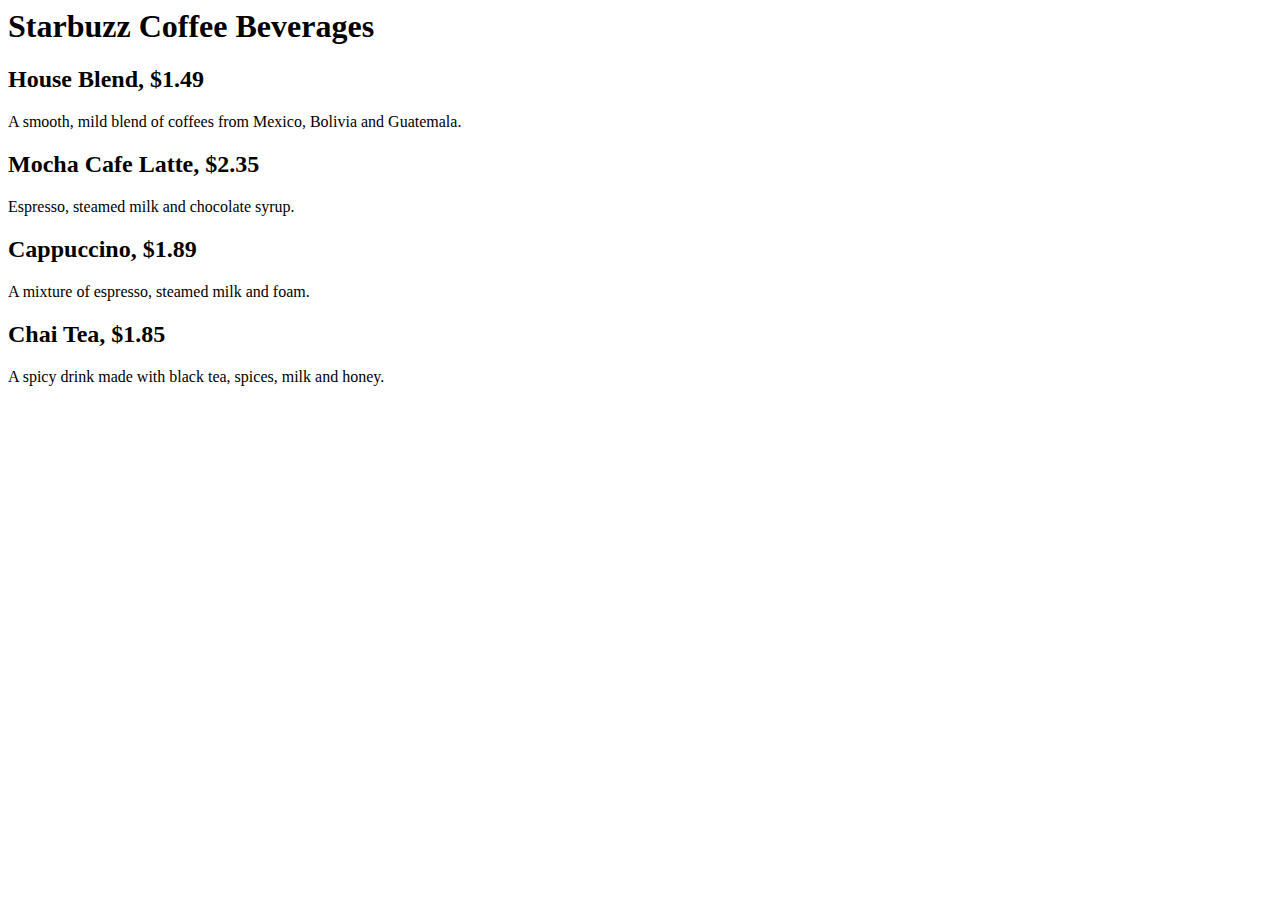
<file: Mahan soltani.html>
<html>
  <head>
<title>Starbuzz Coffee</title>
   </head>
<body>
           <h1>Starbuzz Coffee Beverages</h1>
            <h2>House Blend, $1.49</h2>
              <p>A smooth, mild blend of coffees from Mexico,
                                                            Bolivia and Guatemala.</p>
      <h2>Mocha Cafe Latte, $2.35</h2>
       <p>Espresso, steamed milk and chocolate syrup.</p>

          <h2>Cappuccino, $1.89</h2>
           <p>A mixture of espresso, steamed milk and foam.</p>

             <h2>Chai Tea, $1.85</h2>
              <p>A spicy drink made with black tea, spices,
                                              milk and honey.</p>
</body>
</html>
</file>
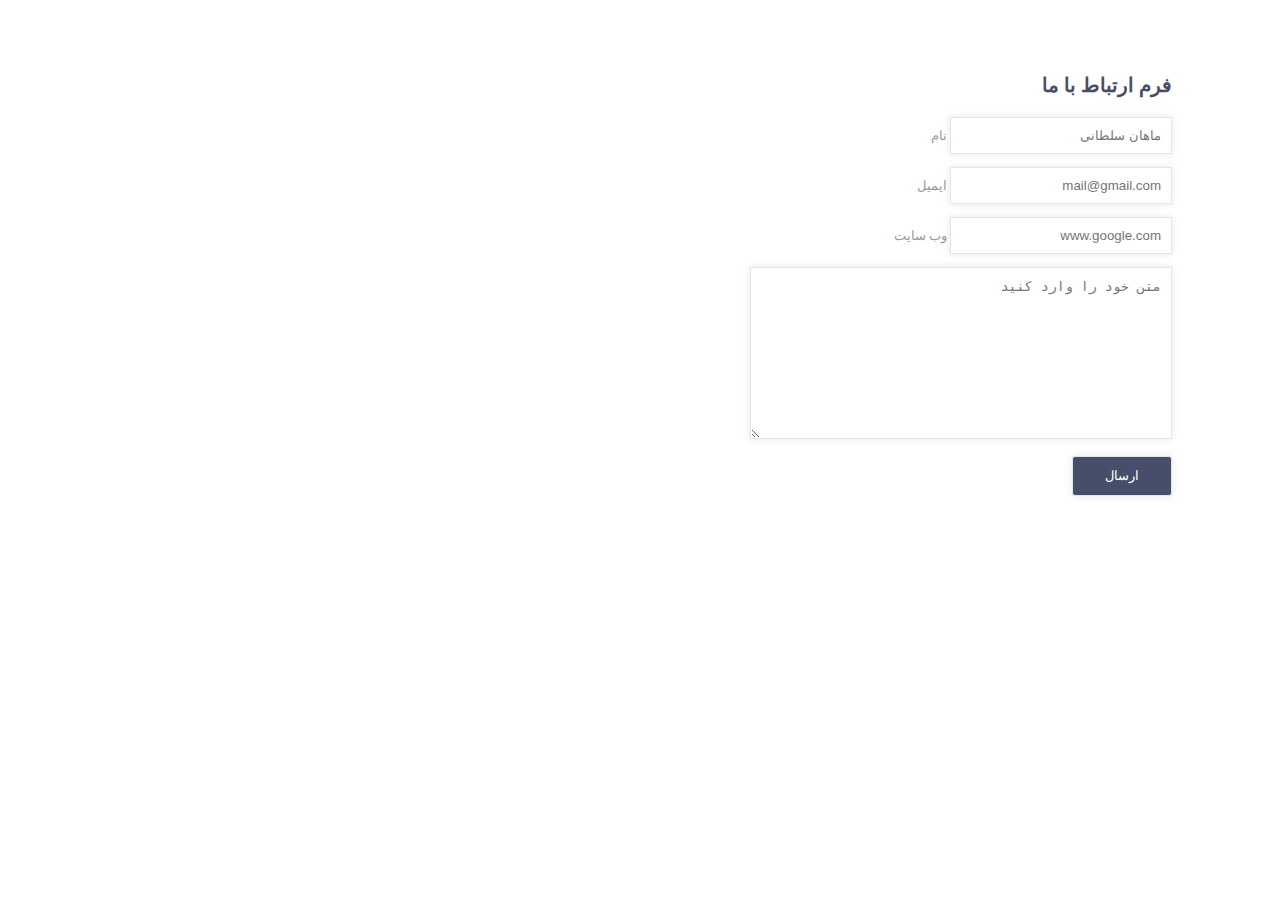
<file: فرم تماس با ما.html>
﻿<!DOCTYPE html>
<html>
<head>
    <title>CSS Contact Form</title>
    <meta charset="utf-8" />
    <style type="text/css"> 
        /*
	Author: Mahan sotlani
         Teacher:navid imani
*/
        
        /*
   ======= سبک بدنه ======== 
    */
        
        body
        {
            padding: 50px 100px;
            font-size: 13px;
            font-style: Verdana, Tahoma, sans-serif;
        }
        
        /*====== h2 خاصیت ====== */
        h2
        {
            margin-bottom: 20px;
            color: #474E69;
            font-family: Tahoma;
            direction: rtl;
        }
        
        /*
   ====== فرم ارتباط ======= 
   */
        
        input, textarea
        {
            padding: 10px;
            border: 1px solid #E5E5E5;
            width: 200px;
            color: #999999;
            box-shadow: rgba(0, 0, 0, 0.1) 0px 0px 8px;
            -moz-box-shadow: rgba(0, 0, 0, 0.1) 0px 0px 8px;
            -webkit-box-shadow: rgba(0, 0, 0, 0.1) 0px 0px 8px;
        }
        
        /*====== textarea خاصیت ====== */
        textarea
        {
            width: 400px;
            height: 150px;
            max-width: 400px;
            line-height: 18px;
        }
        
        /*====== قرار گیری ماوس روی کادر های متنی ====== */
        
        input:hover, textarea:hover, input:focus, textarea:focus
        {
            border-color: 1px solid #C9C9C9;
            box-shadow: rgba(0, 0, 0, 0.2) 0px 0px 8px;
            -moz-box-shadow: rgba(0, 0, 0, 0.2) 0px 0px 8px;
            -webkit-box-shadow: rgba(0, 0, 0, 0.2) 0px 0px 8px;
        }
        
        /*====== label خاصیت ====== */
        .form label
        {
            margin-left: 10px;
            color: #999999;
            font-family: Tahoma;
        }
        
        /*
   ====== دکمه ارسال ====== 
   */
        
        .submit input
        {
            width: 100px;
            height: 40px;
            background-color: #474E69;
            color: #FFF;
            border-radius: 3px;
            font-family: Tahoma;
            -moz-border-radius: 3px;
            -webkit-border-radius: 3px;
        }
    </style>
</head>
<body>
    <h2>
        فرم ارتباط با ما</h2>
    <form class="form" dir="rtl">
    <p class="name">
        <input type="text" name="name" id="name" placeholder="ماهان سلطانی" />
        <label for="name">
            نام</label>
    </p>
    <p class="email">
        <input type="text" name="email" id="email" placeholder="mail@gmail.com" />
        <label for="email">
            ایمیل</label>
    </p>
    <p class="web">
        <input type="text" name="web" id="web" placeholder="www.google.com" />
        <label for="web">
            وب سایت</label>
    </p>
    <p class="text">
        <textarea name="text" placeholder="متن خود را وارد کنید " /></textarea>
    </p>
    <p class="submit">
        <input type="submit" value="ارسال" />
    </p>
    </form>
</body>
</html>
</file>
